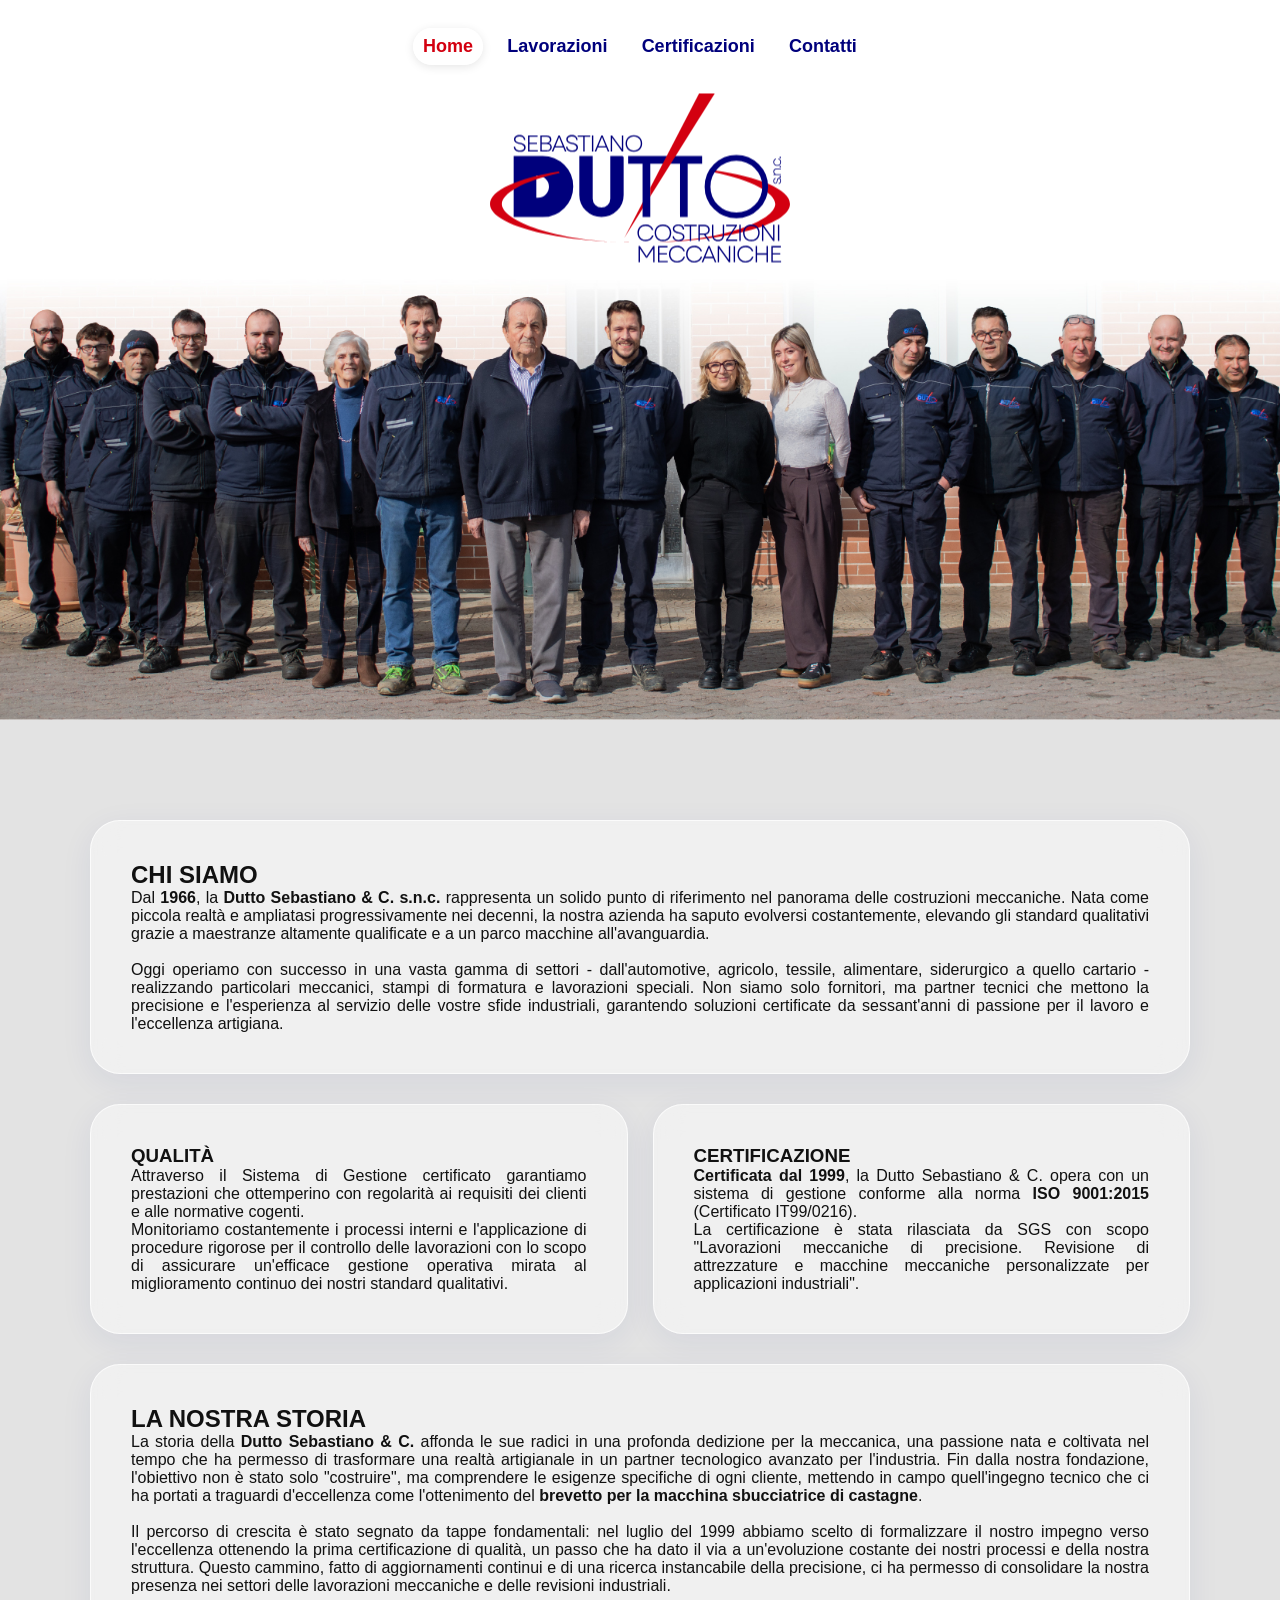
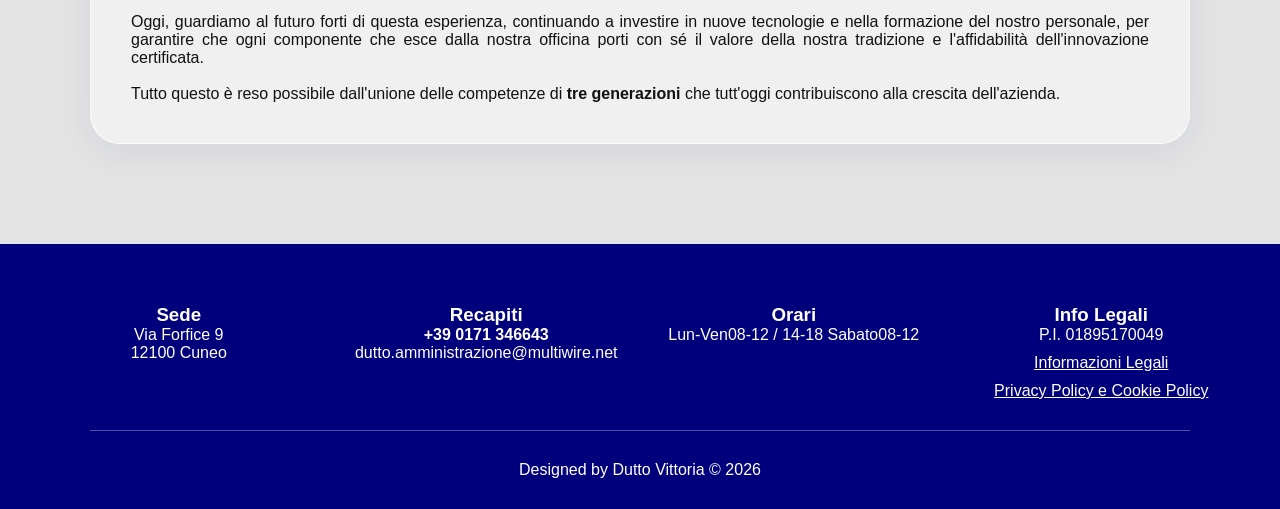
<file: index.html>
<!doctype html>
<html lang="it">
<head>
  <meta charset="utf-8">
  <meta name="viewport" content="width=device-width, initial-scale=1">
  <title>DUTTO SEBASTIANO & C s.n.c.</title>
  <link rel="stylesheet" href="./css/main.css">
  <style>
    /* Aggiunta giustificazione testo senza modificare main.css */
    .neumorph-panel p {
      text-align: justify;
      hyphens: auto;
    }
  </style>
</head>

<body>

  <header class="ios26-nav">
    <div class="ios26-nav-inner">
      <div class="tab-indicator" id="tabIndicator"></div>
      <a href="index.html" class="ios-item">Home</a>
      <a href="lavorazioni.html" class="ios-item">Lavorazioni</a>
      <a href="certificazioni.html" class="ios-item">Certificazioni</a>
      <a href="contatti.html" class="ios-item">Contatti</a>
    </div>
  </header>

  <section class="image-hero">
    <img src="img/FOTO_PERONALE.jpg" alt="Immagine aziendale" class="hero-image">
    <div class="logo-overlay">
      <img src="img/logo.svg" alt="Logo aziendale" class="hero-logo">
    </div>
  </section>

  <main class="page-wrap">
    <section class="content-grid full-width">
      <article class="neumorph-panel">
        <h2>CHI SIAMO</h2>
        <p>
          Dal <strong>1966</strong>, la <strong>Dutto Sebastiano & C. s.n.c.</strong> rappresenta un solido punto di riferimento nel 
          panorama delle costruzioni meccaniche. Nata come piccola realtà e ampliatasi progressivamente nei decenni, la nostra azienda 
          ha saputo evolversi costantemente, elevando gli standard qualitativi grazie a maestranze altamente qualificate e a un parco 
          macchine all'avanguardia. 
        </p>
        <br>
        <p>
          Oggi operiamo con successo in una vasta gamma di settori - dall'automotive, agricolo, tessile,
          alimentare, siderurgico a quello cartario - realizzando 
          particolari meccanici, stampi di formatura e lavorazioni speciali. Non siamo solo fornitori, ma 
          partner tecnici che mettono la precisione e l'esperienza al servizio delle vostre sfide industriali, garantendo soluzioni certificate 
          da sessant'anni di passione per il lavoro e l'eccellenza artigiana.
        </p>
      </article>
    </section>

    <section class="content-grid two-cols">
      <article class="neumorph-panel">
        <h3>QUALITÀ</h3>
        <p>
          Attraverso il Sistema di Gestione certificato garantiamo prestazioni che ottemperino con regolarità ai requisiti dei clienti 
          e alle normative cogenti.<br>
          Monitoriamo costantemente i processi interni e l'applicazione di procedure rigorose per il controllo delle lavorazioni con lo scopo di assicurare
          un'efficace gestione operativa mirata al miglioramento continuo dei nostri standard qualitativi. 
        </p>
      </article>
      <!--<article class="neumorph-panel">
        <h3>PRECISIONE</h3>
        <p>Le nostre lavorazioni rispettano tolleranze rigorose grazie a processi monitorati e all'impiego di strumentazione avanzata per applicazioni 
          industriali.</p>
      </article>-->
      <article class="neumorph-panel">
        <h3>CERTIFICAZIONE</h3>
        <p><strong>Certificata dal 1999</strong>, la Dutto Sebastiano & C. opera con un sistema di gestione conforme alla norma <strong>ISO 9001:2015</strong> (Certificato IT99/0216).<br>
          La certificazione è stata rilasciata da SGS con scopo "Lavorazioni meccaniche di precisione. Revisione di attrezzature e macchine meccaniche personalizzate
          per applicazioni industriali".</p>
      </article>
    </section>

    <section class="content-grid full-width">
      <article class="neumorph-panel">
        <h2>LA NOSTRA STORIA</h2>
        <p>
          La storia della <strong>Dutto Sebastiano & C.</strong> affonda le sue radici in una profonda dedizione per la meccanica, 
          una passione nata e coltivata nel tempo che ha permesso di trasformare una realtà artigianale in un partner tecnologico 
          avanzato per l'industria. Fin dalla nostra fondazione, l'obiettivo non è stato solo "costruire", ma comprendere le esigenze 
          specifiche di ogni cliente, mettendo in campo quell'ingegno tecnico che ci ha portati a traguardi d'eccellenza come l'ottenimento 
          del <strong>brevetto per la macchina sbucciatrice di castagne</strong>.
        </p>
        <br>
        <p>
          Il percorso di crescita è stato segnato da tappe fondamentali: nel luglio del 1999 abbiamo scelto di formalizzare il nostro impegno 
          verso l'eccellenza ottenendo la prima certificazione di qualità, un passo che ha dato il via a un'evoluzione costante dei nostri 
          processi e della nostra struttura. Questo cammino, fatto di aggiornamenti continui e di una ricerca instancabile della 
          precisione, ci ha permesso di consolidare la nostra presenza nei settori delle lavorazioni meccaniche e delle revisioni industriali.
        </p>
        <br>
        <p>
          Oggi, guardiamo al futuro forti di questa esperienza, continuando a investire in nuove tecnologie e nella formazione del 
          nostro personale, per garantire che ogni componente che esce dalla nostra officina porti con sé il valore della nostra tradizione e 
          l'affidabilità dell'innovazione certificata.
        </p>
        <br>
        <p>
          Tutto questo è reso possibile dall'unione delle competenze di <strong>tre generazioni</strong> che tutt'oggi contribuiscono alla crescita dell'azienda.
        </p>
      </article>
    </section>
  </main>

  <footer>
    <div class="footer-container">
      <div class="footer-column">
        <h3>Sede</h3>
        <p>Via Forfice 9<br>12100 Cuneo</p>
      </div>
      <div class="footer-column">
        <h3>Recapiti</h3>
        <p><strong>+39 0171 346643</strong></p>
        <a href="mailto:dutto.amministrazione@multiwire.net" class="footer-email">dutto.amministrazione@multiwire.net</a>
      </div>
      <div class="footer-column">
        <h3>Orari</h3>
        <div class="hours-grid">
          <span class="day">Lun-Ven</span><span class="hours">08-12 / 14-18</span>
          <span class="day">Sabato</span><span class="hours">08-12</span>
        </div>
      </div>
      <div class="footer-column">
        <h3>Info Legali</h3>
        <p>P.I. 01895170049</p>
        <a href="javascript:void(0)" id="linkLegale" class="legal-link">Informazioni Legali</a>
        <a href="javascript:void(0)" id="linkPrivacy" class="legal-link">Privacy Policy e Cookie Policy</a>
      </div>
    </div>
    
    <div class="footer-divider"></div>
    <div class="copy-right">
      <p>Designed by Dutto Vittoria &copy; <script>document.write(new Date().getFullYear());</script></p>
    </div>
  </footer>

  <div id="modalLegale" class="modal">
    <div class="modal-glass-container">
      <div class="modal-content">
        <span class="close-button" id="closeLegale">&times;</span>
        <h2>Informazioni Legali</h2>
        <div class="modal-separator"></div>
        <p>I testi, le informazioni e gli altri dati pubblicati in questo sito hanno esclusivamente scopo informativo e non assumono alcun carattere di ufficialità.</p>
        <p>Non assumiamo alcuna responsabilità per eventuali errori od omissioni di qualsiasi tipo.</p>
      </div>
    </div>
  </div>

  <div id="modalPrivacy" class="modal">
    <div class="modal-glass-container">
      <div class="modal-content">
        <span class="close-button" id="closePrivacy">&times;</span>
        <h2>Privacy & Cookie Policy</h2>
        <div class="modal-separator"></div>
        <div class="modal-body-scroll">
          <h3>INFORMATIVA PRIVACY (GDPR)</h3>
          <p>La presente informativa privacy, resa ai sensi dell'art. 13 del Regolamento UE 2016/679 ("GDPR")...</p>
          <p><strong>(Testo privacy)</strong></p>
        </div>
      </div>
    </div>
  </div>

  <script src="./main.js"></script>
</body>
</html>
</file>
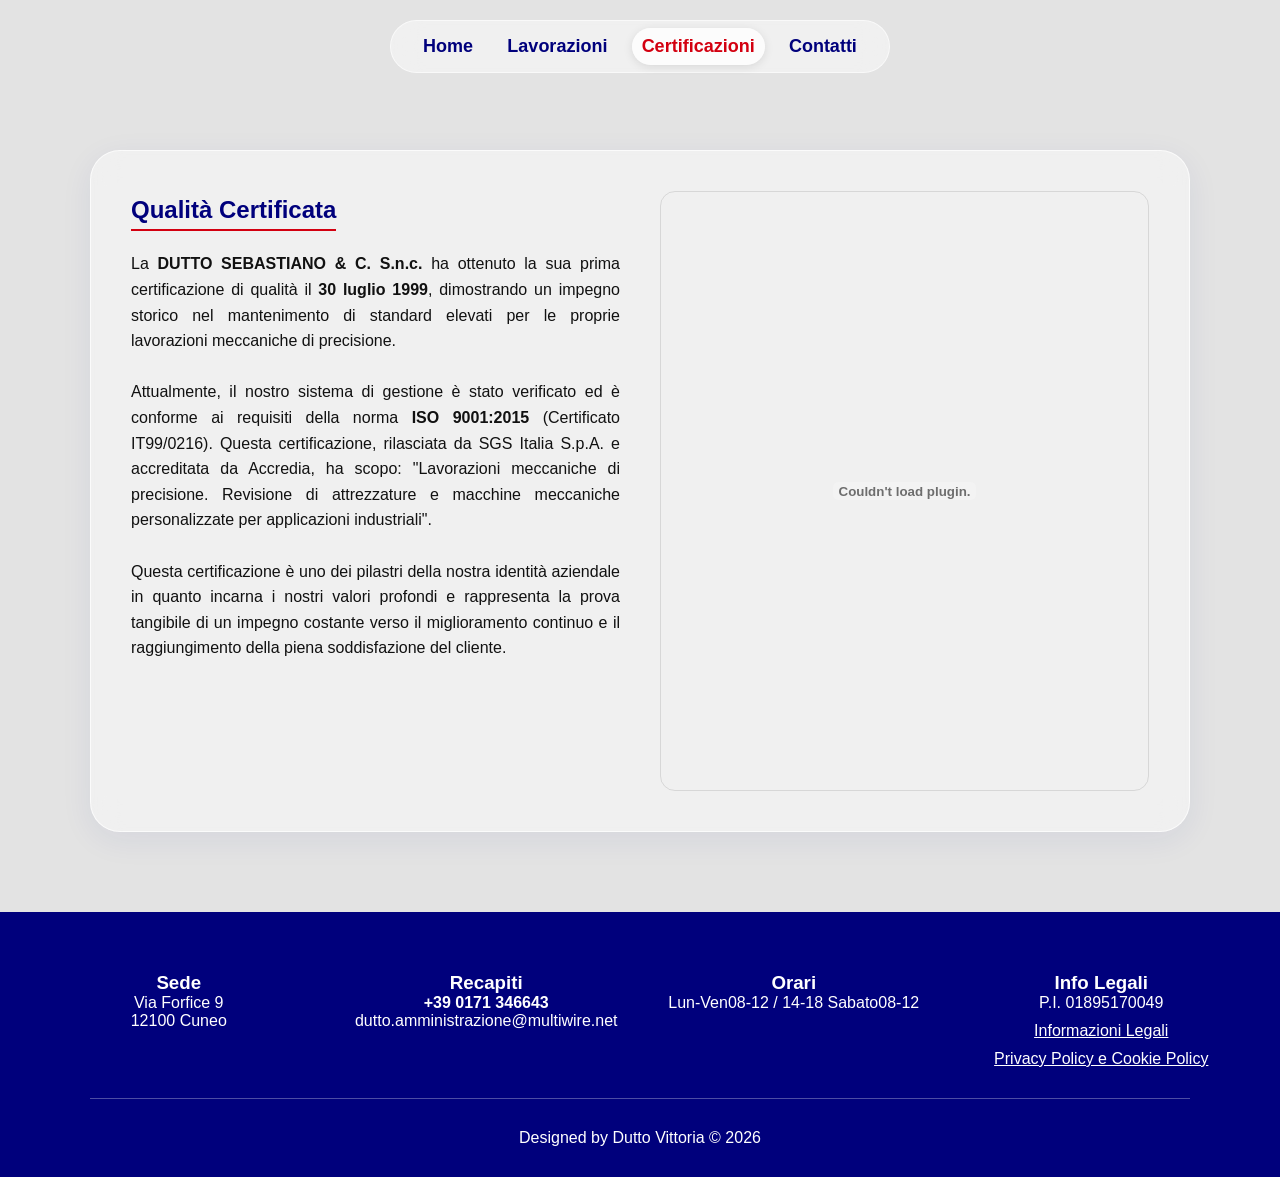
<file: certificazioni.html>
<!doctype html>
<html lang="it">
<head>
  <meta charset="utf-8">
  <meta name="viewport" content="width=device-width, initial-scale=1">
  <title>CERTIFICAZIONI</title>
  <link rel="stylesheet" href="./css/main.css">
  <link rel="stylesheet" href="https://cdn.jsdelivr.net/npm/bootstrap-icons@1.11.3/font/bootstrap-icons.min.css">
  <link rel="stylesheet" href="https://unicons.iconscout.com/release/v4.0.8/css/line.css">
  <style>
    /* Stili specifici per questa pagina per non intaccare main.css */
    .cert-container {
      display: grid;
      grid-template-columns: 1fr 1fr;
      gap: 40px;
      align-items: start;
    }
    .cert-text {
      text-align: justify;
      line-height: 1.6;
    }
    .cert-text h2 {
      color: var(--accent-blue);
      margin-bottom: 20px;
      border-bottom: 2px solid var(--accent-red);
      display: inline-block;
    }
    .pdf-box {
      width: 100%;
      height: 600px; /* Altezza ottimale per visibilità */
      border-radius: 15px;
      overflow: hidden;
      border: 1px solid rgba(0,0,0,0.1);
    }
    @media (max-width: 992px) {
      .cert-container { grid-template-columns: 1fr; }
      .pdf-box { height: 500px; }
    }
  </style>
</head>

<body class="page-contatti"> 
  <header class="ios26-nav">
    <div class="ios26-nav-inner">
      <div class="tab-indicator" id="tabIndicator"></div>
      <a href="index.html" class="ios-item">Home</a>
      <a href="lavorazioni.html" class="ios-item">Lavorazioni</a>
      <a href="certificazioni.html" class="ios-item">Certificazioni</a>
      <a href="contatti.html" class="ios-item">Contatti</a>
    </div>
  </header>

  <main class="page-wrap">
    <section class="neumorph-panel">
      <div class="cert-container">
        <div class="cert-text">
          <h2>Qualità Certificata</h2>
          <p>
            La <strong>DUTTO SEBASTIANO & C. S.n.c.</strong> ha ottenuto la sua prima certificazione di qualità il <strong>30 luglio 1999</strong>, 
            dimostrando un impegno storico nel mantenimento di standard elevati per le proprie lavorazioni meccaniche di precisione.
          </p>
          <br>
          <p>
            Attualmente, il nostro sistema di gestione è stato verificato ed è conforme ai requisiti della norma 
            <strong>ISO 9001:2015</strong> (Certificato IT99/0216). Questa certificazione, rilasciata da SGS Italia S.p.A. e accreditata da 
            Accredia, ha scopo: "Lavorazioni meccaniche di precisione. Revisione di attrezzature e macchine meccaniche personalizzate
          per applicazioni industriali". 
          </p>
          <br>
          <p>
            Questa certificazione è uno dei pilastri della nostra identità aziendale in quanto incarna i nostri valori profondi e rappresenta la prova 
            tangibile di un impegno costante verso il miglioramento continuo e il raggiungimento della piena soddisfazione del cliente. 
          </p>
        </div>

        <div class="pdf-wrapper">
          <div class="pdf-box">
            <embed src="./img/ITNO_000216_GenericCertificate_Final (2).pdf" type="application/pdf" width="100%" height="100%" />
          </div>
        </div>
      </div>
    </section>
  </main>

  <footer>
    <div class="footer-container">
      <div class="footer-column">
        <h3>Sede</h3>
        <p>Via Forfice 9<br>12100 Cuneo</p>
      </div>
      <div class="footer-column">
        <h3>Recapiti</h3>
        <p><strong>+39 0171 346643</strong></p>
        <a href="mailto:dutto.amministrazione@multiwire.net" class="footer-email">dutto.amministrazione@multiwire.net</a>
      </div>
      <div class="footer-column">
        <h3>Orari</h3>
        <div class="hours-grid">
          <span class="day">Lun-Ven</span><span class="hours">08-12 / 14-18</span>
          <span class="day">Sabato</span><span class="hours">08-12</span>
        </div>
      </div>
      <div class="footer-column">
        <h3>Info Legali</h3>
        <p>P.I. 01895170049</p>
        <a href="javascript:void(0)" id="linkLegale" class="legal-link">Informazioni Legali</a>
        <a href="javascript:void(0)" id="linkPrivacy" class="legal-link">Privacy Policy e Cookie Policy</a>
      </div>
    </div>
    
    <div class="footer-divider"></div>
    <div class="copy-right">
      <p>Designed by Dutto Vittoria &copy; <script>document.write(new Date().getFullYear());</script></p>
    </div>
  </footer>

  <div id="modalLegale" class="modal">
    <div class="modal-glass-container">
      <div class="modal-content">
        <span class="close-button" id="closeLegale">&times;</span>
        <h2>Informazioni Legali</h2>
        <div class="modal-separator"></div>
        <p>I testi, le informazioni e gli altri dati pubblicati in questo sito hanno esclusivamente scopo informativo e non assumono alcun carattere di ufficialità.</p>
        <p>Non assumiamo alcuna responsabilità per eventuali errori od omissioni di qualsiasi tipo.</p>
      </div>
    </div>
  </div>

  <div id="modalPrivacy" class="modal">
    <div class="modal-glass-container">
      <div class="modal-content">
        <span class="close-button" id="closePrivacy">&times;</span>
        <h2>Privacy & Cookie Policy</h2>
        <div class="modal-separator"></div>
        <div class="modal-body-scroll">
          <h3>INFORMATIVA PRIVACY (GDPR)</h3>
          <p>La presente informativa privacy, resa ai sensi dell'art. 13 del Regolamento UE 2016/679 ("GDPR")...</p>
          <p><strong>(Testo privacy)</strong></p>
        </div>
      </div>
    </div>
  </div>

  <script src="./main.js"></script>
</body>
</html>
</file>
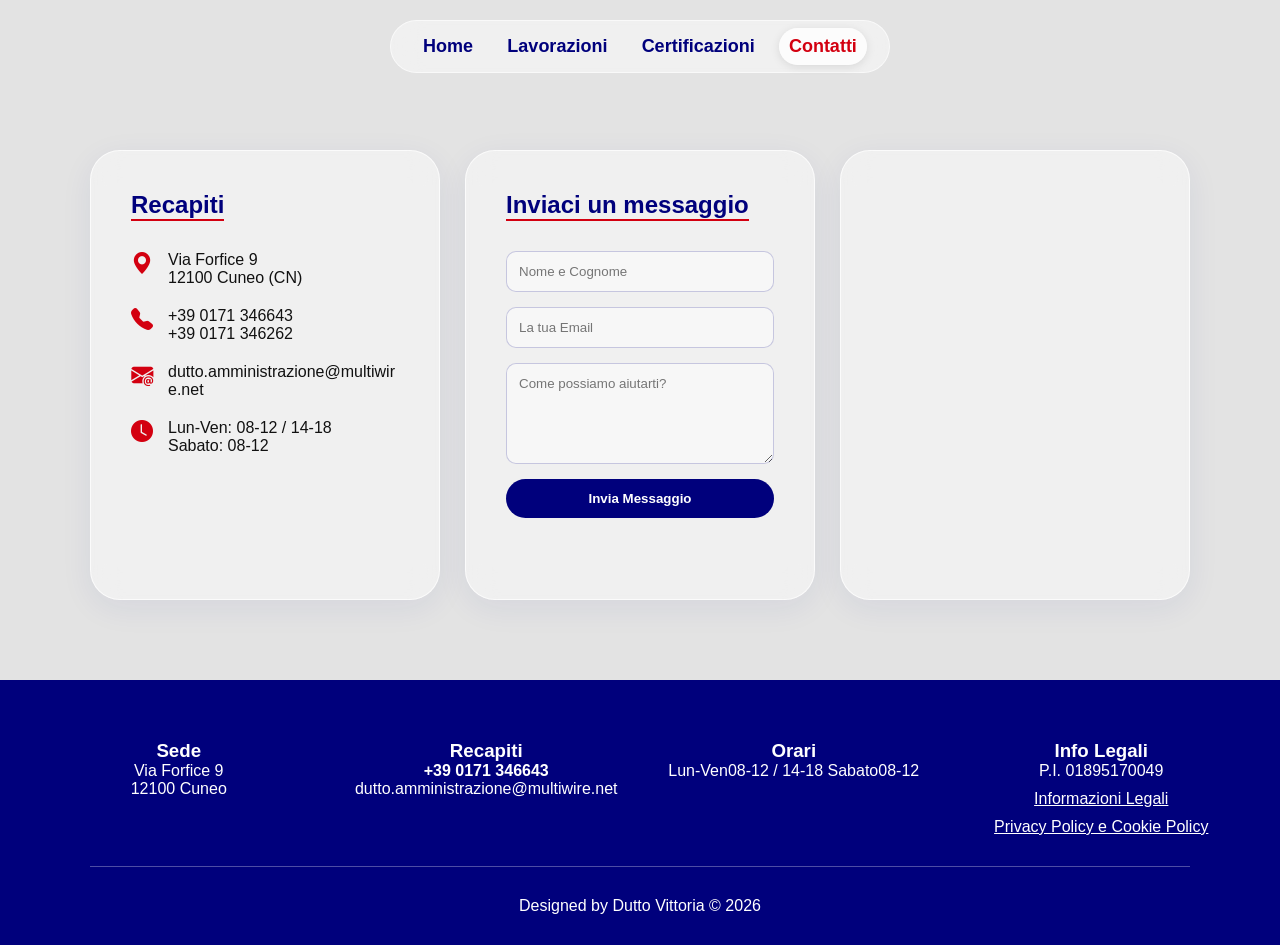
<file: contatti.html>
<!doctype html>
<html lang="it">
<head>
  <meta charset="utf-8">
  <meta name="viewport" content="width=device-width, initial-scale=1">
  <title>CONTATTI</title>
  <link rel="stylesheet" href="./css/main.css">
  <link rel="stylesheet" href="https://cdn.jsdelivr.net/npm/bootstrap-icons@1.11.3/font/bootstrap-icons.min.css">
  <link rel="stylesheet" href="https://unicons.iconscout.com/release/v4.0.8/css/line.css">
</head>

<body class="page-contatti"> 
  <header class="ios26-nav">
    <div class="ios26-nav-inner">
      <div class="tab-indicator" id="tabIndicator"></div>
      <a href="index.html" class="ios-item">Home</a>
      <a href="lavorazioni.html" class="ios-item">Lavorazioni</a>
      <a href="certificazioni.html" class="ios-item">Certificazioni</a>
      <a href="contatti.html" class="ios-item">Contatti</a>
    </div>
  </header>


<div class="page-wrap">
  <div class="content-grid three-cols">
    
    <div class="neumorph-panel contact-box">
      <h2 class="contact-title">Recapiti</h2>
      <div class="contact-item">
        <i class="bi bi-geo-alt-fill"></i>
        <p>Via Forfice 9<br>12100 Cuneo (CN)</p>
      </div>
      <div class="contact-item">
        <i class="bi bi-telephone-fill"></i>
        <p>+39 0171 346643<br>+39 0171 346262</p>
      </div>
      <div class="contact-item">
        <i class="bi bi-envelope-at-fill"></i>
        <p><a href="mailto:dutto.amministrazione@multiwire.net">dutto.amministrazione@multiwire.net</a></p>
      </div>
      <div class="contact-item">
        <i class="bi bi-clock-fill"></i>
        <p>Lun-Ven: 08-12 / 14-18<br>Sabato: 08-12</p>
      </div>
    </div>

    <div class="neumorph-panel contact-box">
      <h2 class="contact-title">Inviaci un messaggio</h2>
      <form class="contact-form" action="mailto:dutto.amministrazione@multiwire.net" method="post" enctype="text/plain">
        <input type="text" name="name" placeholder="Nome e Cognome" required>
        <input type="email" name="email" placeholder="La tua Email" required>
        <textarea name="message" rows="5" placeholder="Come possiamo aiutarti?" required></textarea>
        <button type="submit" class="send-btn">Invia Messaggio</button>
      </form>
    </div>

    <div class="neumorph-panel contact-box map-container">
      <iframe 
        src="https://www.google.com/maps/embed?pb=!1m18!1m12!1m3!1d3718.4895697843776!2d7.57397117697819!3d44.41059797107627!2m3!1f0!2f0!3f0!3m2!1i1024!2i768!4f13.1!3m3!1m2!1s0x12cd6856866cfeb5%3A0xcddb4d20c7b57975!2sDutto%20Sebastiano%20e%20C.!5e1!3m2!1sit!2sit!4v1772814843553!5m2!1sit!2sit" 
        width="100%" height="100%" style="border:0; border-radius: 15px;" allowfullscreen="" loading="lazy">
    </iframe>
    </div>

  </div>
</div>
<footer>
    <div class="footer-container">
      <div class="footer-column">
        <h3>Sede</h3>
        <p>Via Forfice 9<br>12100 Cuneo</p>
      </div>
      <div class="footer-column">
        <h3>Recapiti</h3>
        <p><strong>+39 0171 346643</strong></p>
        <a href="mailto:dutto.amministrazione@multiwire.net" class="footer-email">dutto.amministrazione@multiwire.net</a>
      </div>
      <div class="footer-column">
        <h3>Orari</h3>
        <div class="hours-grid">
          <span class="day">Lun-Ven</span><span class="hours">08-12 / 14-18</span>
          <span class="day">Sabato</span><span class="hours">08-12</span>
        </div>
      </div>
      <div class="footer-column">
        <h3>Info Legali</h3>
        <p>P.I. 01895170049</p>
        <a href="javascript:void(0)" id="linkLegale" class="legal-link">Informazioni Legali</a>
        <a href="javascript:void(0)" id="linkPrivacy" class="legal-link">Privacy Policy e Cookie Policy</a>
      </div>
    </div>
    
    <div class="footer-divider"></div>
    <div class="copy-right">
      <p>Designed by Dutto Vittoria &copy; <script>document.write(new Date().getFullYear());</script></p>
    </div>
  </footer>
<div id="modalLegale" class="modal">
    <div class="modal-glass-container">
      <div class="modal-content">
        <span class="close-button" id="closeLegale">&times;</span>
        <h2>Informazioni Legali</h2>
        <div class="modal-separator"></div>
        <p>I testi, le informazioni e gli altri dati pubblicati in questo sito hanno esclusivamente scopo informativo e non assumono alcun carattere di ufficialità.</p>
        <p>Non assumiamo alcuna responsabilità per eventuali errori od omissioni di qualsiasi tipo.</p>
      </div>
    </div>
  </div>

  <div id="modalPrivacy" class="modal">
    <div class="modal-glass-container">
      <div class="modal-content">
        <span class="close-button" id="closePrivacy">&times;</span>
        <h2>Privacy & Cookie Policy</h2>
        <div class="modal-separator"></div>
        <div class="modal-body-scroll">
          <h3>INFORMATIVA PRIVACY (GDPR)</h3>
          <p>La presente informativa privacy, resa ai sensi dell'art. 13 del Regolamento UE 2016/679 ("GDPR")...</p>
          <p><strong>(Incolla qui tutto il tuo testo della privacy)</strong></p>
        </div>
      </div>
    </div>
  </div>

  <script src="./main.js"></script>
</body>
</html>
</file>
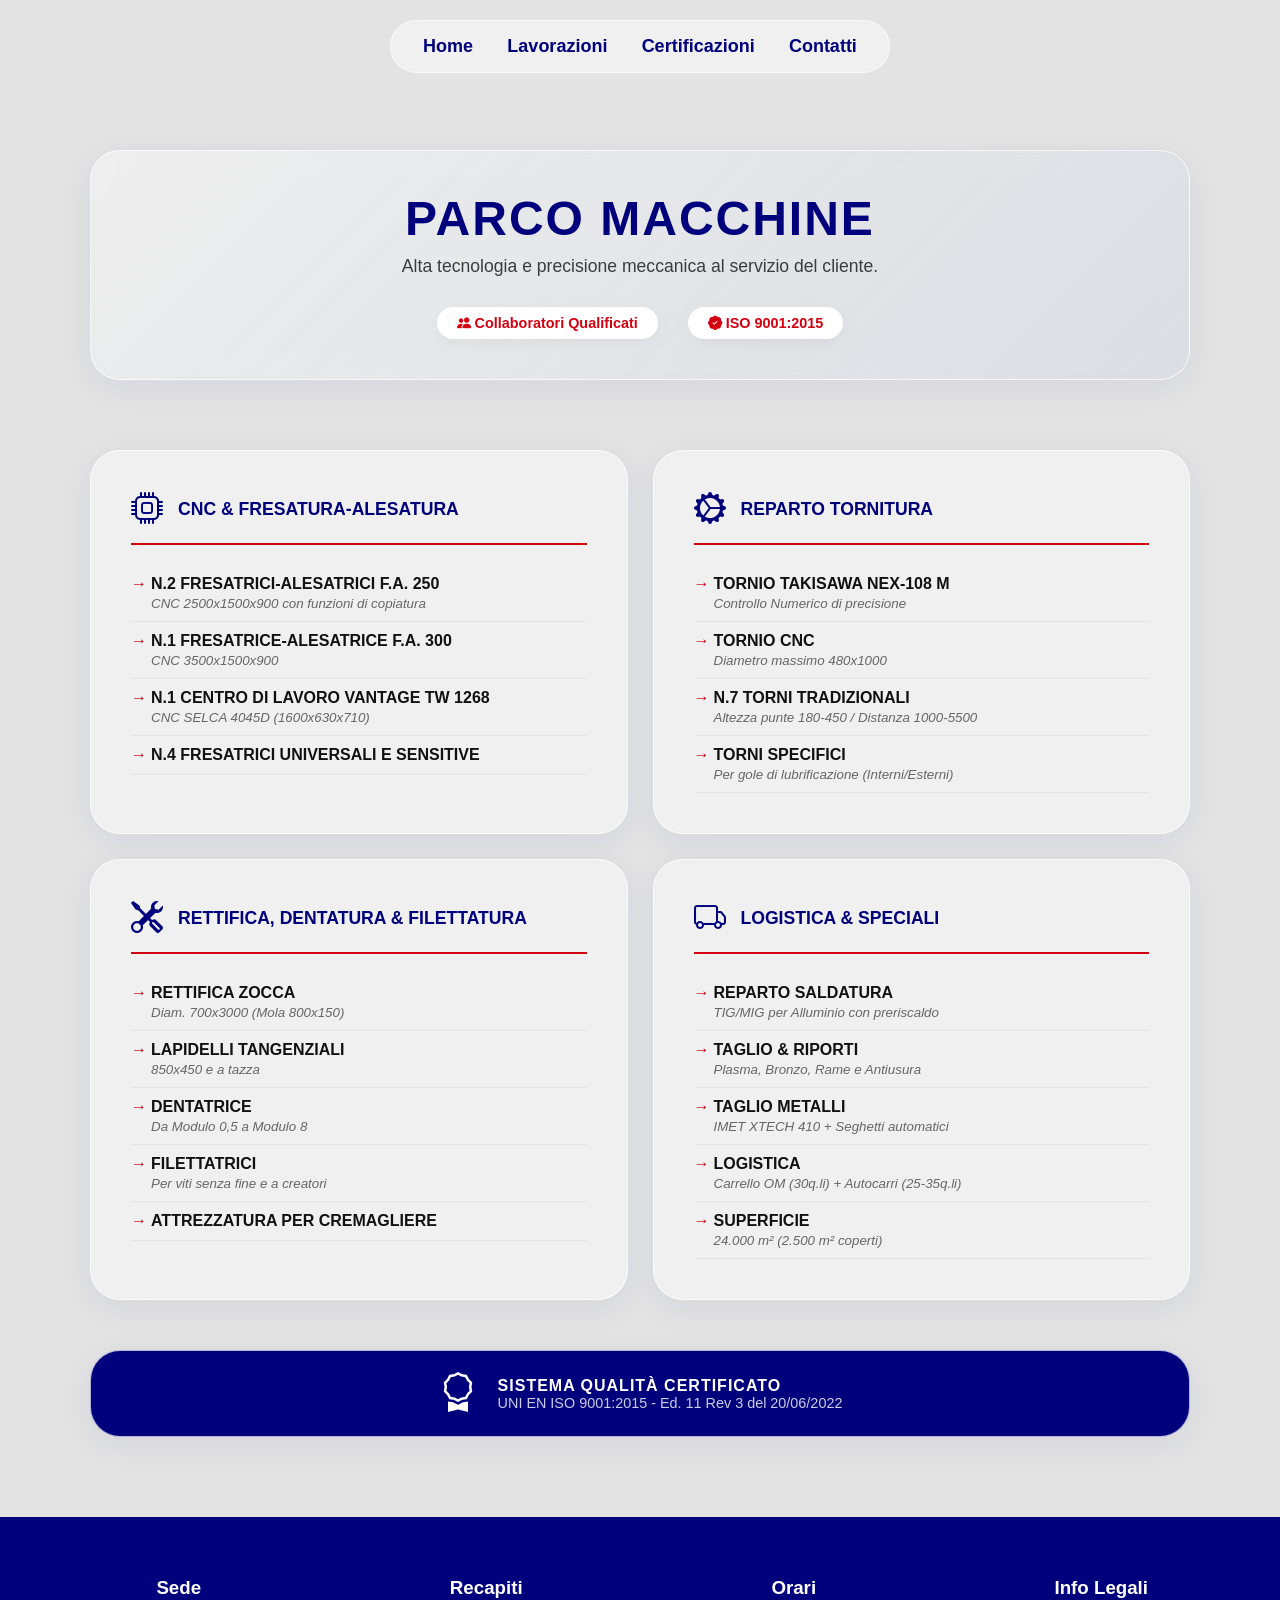
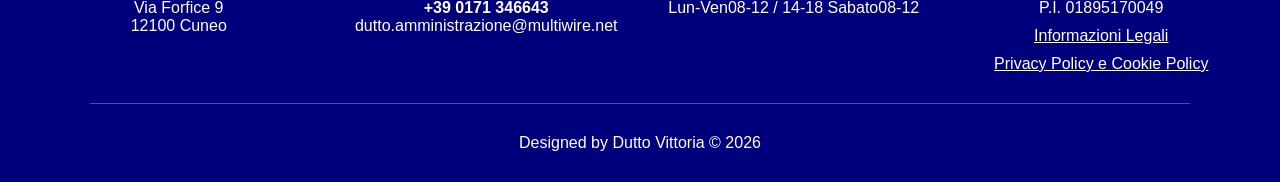
<file: parco_macchine.html>
<!doctype html>
<html lang="it">
<head>
  <meta charset="utf-8">
  <meta name="viewport" content="width=device-width, initial-scale=1">
  <title>CONTATTI</title>
  <link rel="stylesheet" href="./css/main.css">
  <link rel="stylesheet" href="https://cdn.jsdelivr.net/npm/bootstrap-icons@1.11.3/font/bootstrap-icons.min.css">
  <link rel="stylesheet" href="https://unicons.iconscout.com/release/v4.0.8/css/line.css">
</head>

<body class="page-contatti"> 
  <header class="ios26-nav">
    <div class="ios26-nav-inner">
      <div class="tab-indicator" id="tabIndicator"></div>
      <a href="index.html" class="ios-item">Home</a>
      <a href="lavorazioni.html" class="ios-item">Lavorazioni</a>
      <a href="certificazioni.html" class="ios-item">Certificazioni</a>
      <a href="contatti.html" class="ios-item">Contatti</a>
    </div>
  </header>

  <main class="page-wrap">
  <section class="neumorph-panel hero-mechanical">
    <div class="hero-content">
      <h1 class="accent-title">Parco Macchine</h1>
      <p class="hero-subtitle">Alta tecnologia e precisione meccanica al servizio del cliente.</p>
      <div class="stats-bar">
        <span><i class="bi bi-people-fill"></i> Collaboratori Qualificati</span>
        <!--<span><i class="bi bi-fullscreen"></i> 24.000 m² Totali</span>-->
        <span><i class="bi bi-patch-check-fill"></i> ISO 9001:2015</span>
      </div>
    </div>
  </section>

  <div class="content-grid two-cols">
    
    <div class="neumorph-panel machine-card">
      <div class="card-header">
        <i class="bi bi-cpu"></i>
        <h3>CNC & Fresatura-Alesatura</h3>
      </div>
      <ul class="machine-list">
        <li><strong>N.2 FRESATRICI-ALESATRICI F.A. 250</strong> <br> <small>CNC 2500x1500x900 con funzioni di copiatura</small></li>
        <li><strong>N.1 FRESATRICE-ALESATRICE F.A. 300</strong> <br> <small>CNC 3500x1500x900</small></li>
        <li><strong>N.1 CENTRO DI LAVORO VANTAGE TW 1268</strong> <br> <small>CNC SELCA 4045D (1600x630x710)</small></li>
        <li><strong>N.4 FRESATRICI UNIVERSALI E SENSITIVE</strong></li>
      </ul>
    </div>

    <div class="neumorph-panel machine-card">
      <div class="card-header">
        <i class="bi bi-gear-wide-connected"></i>
        <h3>Reparto Tornitura</h3>
      </div>
      <ul class="machine-list">
        <li><strong>TORNIO TAKISAWA NEX-108 M</strong> <br> <small>Controllo Numerico di precisione</small></li>
        <li><strong>TORNIO CNC</strong> <br> <small>Diametro massimo 480x1000</small></li>
        <li><strong>N.7 TORNI TRADIZIONALI</strong> <br> <small>Altezza punte 180-450 / Distanza 1000-5500</small></li>
        <li><strong>TORNI SPECIFICI</strong> <br> <small>Per gole di lubrificazione (Interni/Esterni)</small></li>
      </ul>
    </div>

    <div class="neumorph-panel machine-card">
      <div class="card-header">
        <i class="bi bi-tools"></i>
        <h3>Rettifica, Dentatura & Filettatura</h3>
      </div>
      <ul class="machine-list">
        <li><strong>RETTIFICA ZOCCA</strong> <br> <small>Diam. 700x3000 (Mola 800x150)</small></li>
        <li><strong>LAPIDELLI TANGENZIALI</strong> <br> <small>850x450 e a tazza</small></li>
        <li><strong>DENTATRICE</strong> <br> <small>Da Modulo 0,5 a Modulo 8</small></li>
        <li><strong>FILETTATRICI</strong> <br> <small>Per viti senza fine e a creatori</small></li>
        <li><strong>ATTREZZATURA PER CREMAGLIERE</strong></li>
      </ul>
    </div>

    <div class="neumorph-panel machine-card">
      <div class="card-header">
        <i class="bi bi-truck"></i>
        <h3>Logistica & Speciali</h3>
      </div>
      <ul class="machine-list">
        <li><strong>REPARTO SALDATURA</strong> <br> <small>TIG/MIG per Alluminio con preriscaldo</small></li>
        <li><strong>TAGLIO & RIPORTI</strong> <br> <small>Plasma, Bronzo, Rame e Antiusura</small></li>
        <li><strong>TAGLIO METALLI</strong> <br> <small>IMET XTECH 410 + Seghetti automatici</small></li>
        <li><strong>LOGISTICA</strong> <br> <small>Carrello OM (30q.li) + Autocarri (25-35q.li)</small></li>
        <li><strong>SUPERFICIE</strong> <br> <small>24.000 m² (2.500 m² coperti)</small></li>
      </ul>
    </div>

  </div>

  <div class="neumorph-panel iso-footer">
    <div class="iso-badge">
      <i class="bi bi-award"></i>
      <div>
        <h4>Sistema Qualità Certificato</h4>
        <p>UNI EN ISO 9001:2015 - Ed. 11 Rev 3 del 20/06/2022</p>
      </div>
    </div>
  </div>
</main>


  
<footer>
    <div class="footer-container">
      <div class="footer-column">
        <h3>Sede</h3>
        <p>Via Forfice 9<br>12100 Cuneo</p>
      </div>
      <div class="footer-column">
        <h3>Recapiti</h3>
        <p><strong>+39 0171 346643</strong></p>
        <a href="mailto:dutto.amministrazione@multiwire.net" class="footer-email">dutto.amministrazione@multiwire.net</a>
      </div>
      <div class="footer-column">
        <h3>Orari</h3>
        <div class="hours-grid">
          <span class="day">Lun-Ven</span><span class="hours">08-12 / 14-18</span>
          <span class="day">Sabato</span><span class="hours">08-12</span>
        </div>
      </div>
      <div class="footer-column">
        <h3>Info Legali</h3>
        <p>P.I. 01895170049</p>
        <a href="javascript:void(0)" id="linkLegale" class="legal-link">Informazioni Legali</a>
        <a href="javascript:void(0)" id="linkPrivacy" class="legal-link">Privacy Policy e Cookie Policy</a>
      </div>
    </div>
    
    <div class="footer-divider"></div>
    <div class="copy-right">
      <p>Designed by Dutto Vittoria &copy; <script>document.write(new Date().getFullYear());</script></p>
    </div>
  </footer>
<div id="modalLegale" class="modal">
    <div class="modal-glass-container">
      <div class="modal-content">
        <span class="close-button" id="closeLegale">&times;</span>
        <h2>Informazioni Legali</h2>
        <div class="modal-separator"></div>
        <p>I testi, le informazioni e gli altri dati pubblicati in questo sito hanno esclusivamente scopo informativo e non assumono alcun carattere di ufficialità.</p>
        <p>Non assumiamo alcuna responsabilità per eventuali errori od omissioni di qualsiasi tipo.</p>
      </div>
    </div>
  </div>

  <div id="modalPrivacy" class="modal">
    <div class="modal-glass-container">
      <div class="modal-content">
        <span class="close-button" id="closePrivacy">&times;</span>
        <h2>Privacy & Cookie Policy</h2>
        <div class="modal-separator"></div>
        <div class="modal-body-scroll">
          <h3>INFORMATIVA PRIVACY (GDPR)</h3>
          <p>La presente informativa privacy, resa ai sensi dell'art. 13 del Regolamento UE 2016/679 ("GDPR")...</p>
          <p><strong>(Incolla qui tutto il tuo testo della privacy)</strong></p>
        </div>
      </div>
    </div>
  </div>

  <script src="./main.js"></script>
</body>
</html>
</file>
<file: css/main.css>
:root {
  --bg: #e7ebf0;
  --text: #111;
  --panel: rgba(255, 255, 255, 0.45); 
  --blur: 15px;
  --accent-blue: #00007c;
  --accent-red: #d30010;
}

* { box-sizing: border-box; margin: 0; padding: 0; }
body { font-family: "Segoe UI", sans-serif; background: var(--bg); color: var(--text); overflow-x: hidden; }

/* NAVBAR */
.ios26-nav { 
  position: fixed; 
  top: 20px; 
  left: 50%; 
  transform: translateX(-50%); 
  width: 500px; 
  z-index: 9999; /* CORRETTO: Portato sopra il carosello */
  pointer-events: none; /* CORRETTO: Evita che il box invisibile blocchi il carosello */
}

.ios26-nav-inner { 
  display: flex; 
  justify-content: space-around; 
  padding: 15px; 
  border-radius: 999px; 
  background: var(--panel); 
  backdrop-filter: blur(var(--blur)); 
  border: 1px solid rgba(255,255,255,0.6); 
  position: relative; /* Necessario per l'indicatore */
  pointer-events: auto; /* CORRETTO: Riabilita i clic sui tasti */
}

.ios-item { 
  background: none; 
  border: none; 
  font-weight: 600; 
  cursor: pointer; 
  color: var(--accent-blue); 
  font-size: 18px; 
  transition: color 0.3s; 
  text-decoration: none; /* Rimuove sottolineatura link */
  z-index: 2;
}


.ios-item.active { 
  color: var(--accent-red); 
}

.tab-indicator {
  position: absolute;
  height: calc(100% - 14px);
  top: 7px;
  background: rgba(255, 255, 255, 0.8);
  border-radius: 999px;
  z-index: 1;
  transition: all 0.4s cubic-bezier(0.175, 0.885, 0.32, 1.275);
  box-shadow: 0 2px 10px rgba(0,0,0,0.1);
}

/* GRID & PANNELLI CON HOVER ANIMATO */
.page-wrap { width: 1100px; margin: 100px auto; display: flex; flex-direction: column; gap: 30px; }
.neumorph-panel { 
  padding: 40px; 
  border-radius: 30px; 
  background: var(--panel); 
  backdrop-filter: blur(var(--blur)); 
  border: 1px solid rgba(255,255,255,0.7); 
  box-shadow: 0 8px 32px rgba(31,38,135,0.07);
  transition: transform 0.4s cubic-bezier(0.175, 0.885, 0.32, 1.275), box-shadow 0.3s ease;
  text-align: justify;
  hyphens: auto;
  -webkit-hyphens: auto;
  word-break: break-word;
}
.neumorph-panel:hover { 
  transform: translateY(-10px); 
  box-shadow: 0 15px 45px rgba(31,38,135,0.15);
}
.content-grid { display: grid; gap: 25px; width: 100%; }
.full-width { grid-template-columns: 1fr; }
.three-cols { grid-template-columns: repeat(3, 1fr); }
.two-cols { grid-template-columns: repeat(2, 1fr); }

/* HERO E ANIMAZIONE LOGO - CORRETTO PER RESPONSIVITÀ */
/* HERO RESPONSIVE E SFONDO TOTALE */
.image-hero { position: relative; width: 100%; height: 80vh; background: var(--bg); overflow: hidden; }
.hero-image { width: 100%; height: 100%; object-fit: cover; display: block; }
.logo-overlay { 
  position: absolute; 
  top: 25%; 
  left: 50%; 
  transform: translate(-50%, -50%) scale(0.9); 
  opacity: 0; 
  z-index: 2; 
  animation: logoFade 1.5s ease forwards; 
  animation-delay: 0.3s;
}
.hero-logo { width: 300px; }

@keyframes logoFade {
  to {
    opacity: 1;
    transform: translate(-50%, -50%) scale(1);
  }
}

/* FOOTER - CORRETTO CON RIGA DIVISORIA */
footer { background: var(--accent-blue); color: #fff; padding: 60px 20px 30px; margin-top: 50px; }
.footer-container { max-width: 1200px; margin: 0 auto; display: flex; justify-content: space-between; flex-wrap: wrap; gap: 30px; }
.footer-column { flex: 1; min-width: 220px; text-align: center; }
.legal-link { color: #fff; text-decoration: underline; cursor: pointer; display: block; margin-top: 10px; }

.footer-email {
  color: #ffffff;          /* Lo rende bianco */
  text-decoration: none;   /* Rimuove la sottolineatura (opzionale, ma più pulito) */
  transition: opacity 0.3s;
}

.footer-email:hover {
  opacity: 0.8;            /* Un leggero effetto al passaggio del mouse */
  text-decoration: underline; /* Riappare la sottolineatura solo all'hover */
}

.footer-divider {
  width: 100%;
  max-width: 1100px;
  height: 1px;
  background-color: rgba(255, 255, 255, 0.3);
  margin: 30px auto;
}
.copy-right { text-align: center; width: 100%; }

/* MODALI */
.modal {
  display: none;
  position: fixed;
  z-index: 9999;
  left: 0; top: 0;
  width: 100vw; height: 100vh;
  background: rgba(0,0,0,0.6);
  backdrop-filter: blur(10px);
  animation: fadeIn 0.3s ease;
}
.modal-glass-container { display: flex; justify-content: center; align-items: center; width: 100%; height: 100%; }
.modal-content { 
  background: white; padding: 40px; border-radius: 20px; max-width: 700px; width: 90%; 
  position: relative; box-shadow: 0 25px 50px rgba(0,0,0,0.4); 
  animation: slideUp 0.4s ease;
}
.modal-body-scroll { max-height: 50vh; overflow-y: auto; padding-right: 15px; }

@keyframes fadeIn { from { opacity: 0; } to { opacity: 1; } }
@keyframes slideUp { from { transform: translateY(30px); opacity: 0; } to { transform: translateY(0); opacity: 1; } }

.close-button { position: absolute; top: 15px; right: 20px; font-size: 40px; color: #bbb; cursor: pointer; }
.close-button:hover { color: var(--accent-red); }

@media (max-width: 768px) { 
  .page-wrap { width: 95%; } 
  .three-cols { grid-template-columns: 1fr; } 
  .hero-logo { width: 280px; } 
  .ios26-nav { width: 90%; }
  .image-hero { height: 60vh; }
}

/************************************************* CAROSELLO    ***********************************************************/
@import url("https://fonts.googleapis.com/css2?family=Poppins:ital,wght@0,100;0,200;0,300;0,400;0,500;0,600;0,700;0,800;0,900;1,100;1,200;1,300;1,400;1,500;1,600;1,700;1,800;1,900&display=swap");

@import url("https://cdn.jsdelivr.net/npm/bootstrap-icons@1.11.3/font/bootstrap-icons.min.css");

* {
  margin: 0;
  padding: 0;
  box-sizing: border-box;
  font-family: "Poppins", sans-serif;
}

:root {
  --left-position: 55%;
  --transition-time: 1.2s cubic-bezier(0.25, 1, 0.5, 1);
}

html,
body {
  height: 100%;
  width: 100%;
  background-color: #e3e3e3;
}

/* carousel */
.carousel {
  width: 100%;
  height: 100%;
  overflow: hidden;
  position: relative;
}

.carousel .list .item {
  width: 180px;
  height: 250px;
  position: absolute;
  bottom: 150px;
  left: calc(var(--left-position) + 3%);
  border-radius: 20px;
  overflow: hidden;
  box-shadow: 0 25px 50px rgba(0, 0, 0, 0.7);
  background-position: center;
  background-size: cover;
  z-index: 100;
  transform: translate(0, 0px);
  transition: all var(--transition-time);
}

.carousel .list .item::after {
  content: "";
  position: absolute;
  left: 0;
  top: 0;
  height: 100%;
  width: 100%;
  background-color: rgba(33, 33, 33, 0.5);
  z-index: 1;
}

.carousel .list .item:nth-child(1),
.carousel .list .item:nth-child(2) {
  bottom: 0px;
  left: 0;
  border-radius: 0;
  transform: translate(0, 0px);
  width: 100%;
  height: 100%;
}

.carousel .list .item:nth-child(3) {
  left: var(--left-position);
}

.carousel .list .item:nth-child(4) {
  transition-delay: 0.1s;
  left: calc(var(--left-position) + 200px);
}

.carousel .list .item:nth-child(5) {
  transition-delay: 0.2s;
  left: calc(var(--left-position) + 400px);
}

.carousel .list .item:nth-child(6) {
  transition-delay: 0.3s;
  left: calc(var(--left-position) + 600px);
}

.carousel .list .item:nth-child(n + 7) {
  transition-delay: 0.4s;
  left: calc(var(--left-position) + 800px);
}

.list .item .content {
  position: absolute;
  text-align: left;
  color: #fff;
  z-index: 3;
  left: 0;
  top: 100%;
  transform: translateY(-100%);
  width: 100%;
  padding: 10px;
  transition: all var(--transition-time);
}

.content .title::before {
  content: "";
  display: block;
  height: 1px;
  width: 20px;
  background-color: #fff;
  margin-bottom: 10px;
}

.content .title {
  font-size: 12px;
  text-transform: uppercase;
  color: #ffffff;
  font-weight: bold;
  line-height: 1;
  margin-bottom: 10px;
  transition: all var(--transition-time);
  position: relative;
}

.content .title::after {
  content: attr(data-item);
  border-radius: 50%;
  color: #fff;
  font-size: 12px;
  position: absolute;
  top: -20px;
  left: 0px;
  z-index: 2;
  font-weight: 400;
}

.content .name {
  font-size: 10px;
  text-transform: uppercase;
  font-weight: 500;
  line-height: 1;
  transition: all var(--transition-time);
  margin-bottom: 10px;
  color: #d30010;
}

.content .des {
  font-size: 16px;
  font-weight: 400;
  transition: all var(--transition-time);
  opacity: 0;
  display: none;
}

.list .item:nth-child(1) .content,
.list .item:nth-child(2) .content {
  transform: translateY(-50%);
  left: 100px;
  width: 600px;
  top: 50%;
  padding: 0;
}

.list .item:nth-child(1) .content .title::before,
.list .item:nth-child(2) .content .title::before {
  width: 50px;
  height: 3px;
  margin-bottom: 20px;
}

.list .item:nth-child(1) .content .title::after,
.list .item:nth-child(2) .content .title::after {
  font-size: 20px;
  top: -40px;
  left: 15px;
}

.list .item:nth-child(1) .content .title,
.list .item:nth-child(2) .content .title {
  font-size: 30px;
  margin-bottom: 20px;
}

.list .item:nth-child(1) .content .name,
.list .item:nth-child(2) .content .name {
  font-size: 20px;
  margin-bottom: 20px;
}

.list .item:nth-child(1) .content .des,
.list .item:nth-child(2) .content .des {
  font-size: 16px;
  opacity: 1;
  display: block;
  width: 400px;
}

@keyframes animate {
  from {
    opacity: 0;
    transform: translate(0, 100px);
    filter: blur(33px);
  }

  to {
    opacity: 1;
    transform: translate(0);
    filter: blur(0);
  }
}

/* Carousel */

/* next prev arrows */

.arrows {
  position: absolute;
  bottom: 50px;
  left: var(--left-position);
  width: calc(100% - var(--left-position) - 2%);
  z-index: 100;
  display: flex;
  gap: 5%;
  align-items: center;
}

.arrows button {
  width: 40px;
  height: 40px;
  min-width: 40px;
  min-height: 40px;
  border-radius: 50%;
  border: 2px solid rgb(255, 255, 255);
  color: rgb(255, 255, 255);
  background-color: transparent;
  outline: none;
  font-size: 25px;
  font-weight: bold;
  transition: all var(--transition-time);
  cursor: pointer;
  display: flex;
  align-items: center;
  justify-content: center;
}

.arrows button:hover {
  border: 2px solid #ffffff;
  color: #ffffff;
  background-color: transparent;
}

.slide-number {
  font-size: 25px;
  color: #ffffff;
  font-weight: 400;
  margin-left: auto;
  letter-spacing: 5px;
  opacity: 0;
  animation: animate 0.5s ease-in-out 0.3s 1 forwards;
}

.progress-bar-container {
  width: 60%;
  height: 3px;
  background-color: rgba(255, 255, 255, 0.5);
  border-radius: 20px;
  overflow: hidden;
}

.progress-bar {
  height: 100%;
  width: 100%;
  background-color: #d30010;
  transition: all var(--transition-time);
}

/* time running */
.carousel .timeRunning {
  position: fixed;
  z-index: 1000;
  width: 0%;
  height: 4px;
  background-color: #ffffff;
  left: 0;
  top: 0;
  animation: runningTime 7s linear 1 forwards;
}

@keyframes runningTime {
  from {
    width: 0%;
  }
  to {
    width: 100%;
  }
}

.youtube-button {
  left: 20px;
}

/* Stile per il tasto Play/Pause */
.arrows button.pause-play {
  font-size: 20px;
}

/* Quando il carosello è in pausa, nascondiamo la barra del tempo che scorre */
.carousel.paused .timeRunning {
  animation-play-state: paused;
  display: none;
}

.arrows button i {
  display: flex;
  align-items: center;
  justify-content: center;
}

/* Ingrandiamo leggermente l'icona play/pausa rispetto alle frecce */
#pausePlayBtn i {
  font-size: 22px;
}

.arrows button:hover {
  background-color: rgba(255, 255, 255, 0.2);
  border-color: var(--accent-red);
  color: var(--accent-red);
}
/************************************************* CAROSELLO    ***********************************************************/

/************************************************* PAGINA CONTATTI  ***********************************************************/
.contact-box {
  display: flex;
  flex-direction: column;
  gap: 20px;
  min-height: 450px;
}

.contact-title {
  color: var(--accent-blue);
  font-size: 24px;
  margin-bottom: 10px;
  border-bottom: 2px solid var(--accent-red);
  display: inline-block;
  width: fit-content;
}

.contact-item {
  display: flex;
  align-items: flex-start;
  gap: 15px;
}

.contact-item i {
  color: var(--accent-red);
  font-size: 22px;
}

.contact-item a {
  color: var(--text);
  text-decoration: none;
  transition: color 0.3s;
}

.contact-item a:hover {
  color: var(--accent-blue);
}

/* Stile Form */
.contact-form {
  display: flex;
  flex-direction: column;
  gap: 15px;
}

.contact-form input, 
.contact-form textarea {
  padding: 12px;
  border-radius: 10px;
  border: 1px solid rgba(0,0,124, 0.2);
  background: rgba(255, 255, 255, 0.5);
  font-family: inherit;
  outline: none;
}

.contact-form input:focus, 
.contact-form textarea:focus {
  border-color: var(--accent-blue);
}

.send-btn {
  background: var(--accent-blue);
  color: white;
  padding: 12px;
  border: none;
  border-radius: 999px;
  font-weight: bold;
  cursor: pointer;
  transition: all 0.3s;
}

.send-btn:hover {
  background: var(--accent-red);
  transform: scale(1.05);
}

/* Mappa */
.map-container {
  padding: 10px; /* Ridotto per dare più spazio alla mappa */
  overflow: hidden;
}

@media (max-width: 1024px) {
  .three-cols {
    grid-template-columns: 1fr; /* Su tablet e mobile una sotto l'altra */
  }
}

/* CSS specifico per far funzionare correttamente il layout contatti */
.page-contatti {
  display: flex;
  flex-direction: column;
  min-height: 100vh;
}

.page-contatti .page-wrap {
  margin-top: 150px;
  margin-bottom: 80px;
  flex: 1;
}

.page-contatti footer {
  margin-top: auto;
}

.page-contatti .contact-box {
  height: 400px;
}
/************************************************* PAGINA CONTATTI  ***********************************************************/

/************************************************* ELENCO PUNTATO  ***********************************************************/

/* Stile per le liste personalizzate nel carosello */
.custom-list {
  list-style: none; /* Rimuove i pallini standard */
  padding-left: 0;
  margin-top: 10px;
  text-align: left; /* Allinea a sinistra la lista anche se il contenitore è giustificato */
}

.custom-list li {
  position: relative;
  padding-left: 20px; /* Spazio per il trattino */
  margin-bottom: 6px;
  line-height: 1.4;
  font-size: 14px; /* Leggermente più piccolo per far stare tutto nei box */
}

/* Crea il trattino personalizzato */
.custom-list li::before {
  content: "—"; 
  position: absolute;
  left: 0;
  color: var(--accent-red); /* Usa il rosso aziendale */
  font-weight: bold;
}

/* Sistema l'interlinea generale dei box */
.des {
  line-height: 1.5;
}



/* AREA PULSANTE FISSA */
.fixed-action-area {
  position: absolute;
  bottom: 150px; 
  left: 100px;
  z-index: 1000; /* Superiore a .item ma sotto il menu */
  pointer-events: auto;
}

.btn-parco-fixed {
  display: flex;
  align-items: center;
  gap: 12px;
  padding: 14px 30px;
  background-color: var(--accent-red);
  color: #ffffff;
  text-decoration: none;
  font-size: 13px;
  font-weight: 700;
  letter-spacing: 1.5px;
  border-radius: 20px; /* Molto squadrato, stile tecnico/industriale */
  border: 1px solid rgba(255, 255, 255, 0.2);
  transition: all 0.3s ease-in-out;
  box-shadow: 10px 10px 20px rgba(0, 0, 0, 0.3);
}

.btn-parco-fixed i {
  font-size: 18px;
}

/* Effetto Hover Coerente */
.btn-parco-fixed:hover {
  background-color: #ffffff;
  color: var(--accent-red);
  transform: translateY(-2px);
  box-shadow: 15px 15px 30px rgba(0, 0, 0, 0.5);
  border-color: var(--accent-red);
}

/* Gestione per Mobile (per non farlo sovrapporre ai testi che scorrono) */
@media (max-width: 900px) {
  .fixed-action-area {
    left: 50%;
    transform: translateX(-50%);
    bottom: 180px; /* Lo alziamo sopra le frecce */
    width: 80%;
  }
  .btn-parco-fixed {
    justify-content: center;
  }
}

/************************************************* PARCO MACCHINE  ***********************************************************/


/* --- STILI PARCO MACCHINE --- */

.hero-mechanical {
  text-align: center;
  background: linear-gradient(135deg, rgba(255,255,255,0.4) 0%, rgba(200,210,230,0.3) 100%);
  margin-bottom: 40px;
}

.accent-title {
  font-size: 3rem;
  color: var(--accent-blue);
  text-transform: uppercase;
  letter-spacing: 2px;
  margin-bottom: 10px;
}

.hero-subtitle {
  font-size: 1.1rem;
  opacity: 0.8;
  margin-bottom: 30px;
}

.stats-bar {
  display: flex;
  justify-content: center;
  gap: 30px;
  flex-wrap: wrap;
}

.stats-bar span {
  background: white;
  padding: 8px 20px;
  border-radius: 50px;
  font-weight: 600;
  font-size: 0.9rem;
  color: var(--accent-red);
  box-shadow: 0 4px 15px rgba(0,0,0,0.05);
}

.machine-card {
  display: flex;
  flex-direction: column;
  gap: 20px;
  text-align: left !important; /* Sovrascrive il justify della tua classe base */
}

.card-header {
  display: flex;
  align-items: center;
  gap: 15px;
  border-bottom: 2px solid var(--accent-red);
  padding-bottom: 15px;
}

.card-header i {
  font-size: 2rem;
  color: var(--accent-blue);
}

.card-header h3 {
  color: var(--accent-blue);
  font-weight: 700;
  text-transform: uppercase;
  font-size: 1.1rem;
}

.machine-list {
  list-style: none;
  padding: 0;
}

.machine-list li {
  padding: 10px 0;
  border-bottom: 1px solid rgba(0,0,0,0.05);
  position: relative;
  padding-left: 20px;
}

.machine-list li::before {
  content: "→";
  position: absolute;
  left: 0;
  color: var(--accent-red);
  font-weight: bold;
}

.machine-list li small {
  display: block;
  color: #666;
  font-style: italic;
  margin-top: 3px;
}

.iso-footer {
  margin-top: 20px;
  padding: 20px 40px !important;
  background: var(--accent-blue);
  color: white;
}

.iso-badge {
  display: flex;
  align-items: center;
  gap: 20px;
  justify-content: center;
}

.iso-badge i {
  font-size: 2.5rem;
  color: white;
}

.iso-badge h4 {
  margin: 0;
  text-transform: uppercase;
  letter-spacing: 1px;
}

.iso-badge p {
  margin: 0;
  opacity: 0.8;
  font-size: 0.9rem;
}

/* Fix mobile */
@media (max-width: 768px) {
  .accent-title { font-size: 2rem; }
  .stats-bar { gap: 10px; }
}
</file>
